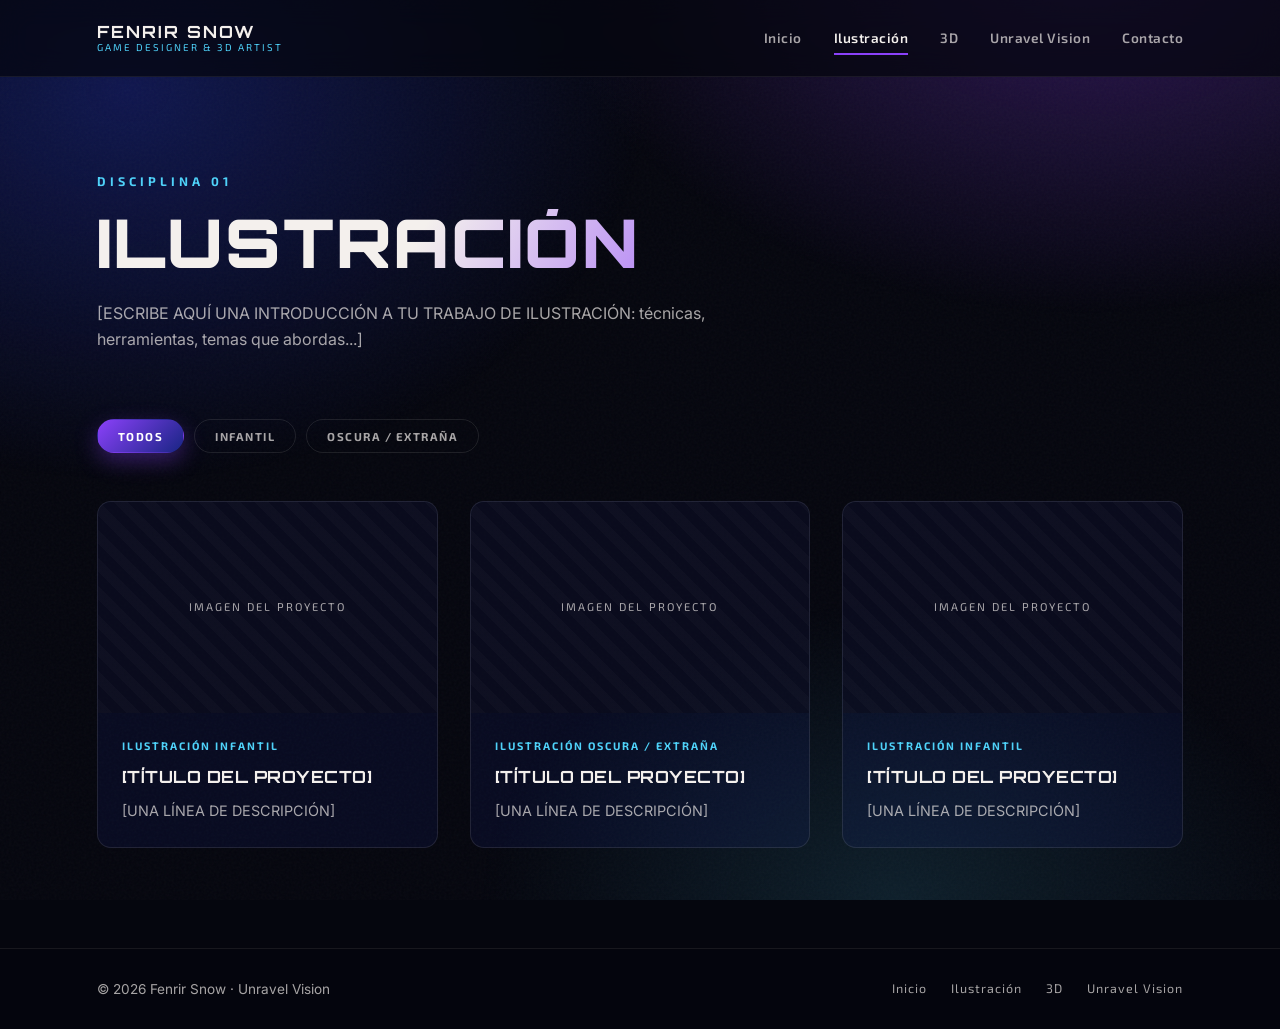
<file: ilustracion.html>
<!DOCTYPE html>
<html lang="es">

<head>
  <meta charset="UTF-8">
  <meta name="viewport" content="width=device-width, initial-scale=1.0">
  <title>Ilustración · Fenrir Snow</title>
  <meta name="description" content="Ilustración infantil y de estilo oscuro por Fenrir Snow.">
  <link rel="preconnect" href="https://fonts.googleapis.com">
  <link rel="preconnect" href="https://fonts.gstatic.com" crossorigin>
  <link rel="stylesheet" href="./CSS/estilos.css">
</head>

<body>

  <!-- ==========================================================
       ENCABEZADO / NAVEGACIÓN (igual en todas las páginas)
       ========================================================== -->
  <header class="cabecera">
    <div class="contenedor cabecera-inner">
      <a class="marca" href="./index.html">
        <span class="marca-nombre">FENRIR SNOW</span>
        <span class="marca-sub">Game Designer &amp; 3D Artist</span>
      </a>
      <button class="nav-toggle" type="button" aria-label="Abrir menú" aria-expanded="false"
        aria-controls="menu-principal">
        <span></span><span></span><span></span>
      </button>
      <nav class="nav" id="menu-principal" aria-label="Navegación principal">
        <a href="./index.html">Inicio</a>
        <a class="activo" href="./ilustracion.html">Ilustración</a>
        <a href="./3d.html">3D</a>
        <a href="./unravel-vision.html">Unravel Vision</a>
        <a href="./index.html#contacto">Contacto</a>
      </nav>
    </div>
  </header>

  <main>

    <!-- ========================================================
         CABECERA DE SECCIÓN
         ======================================================== -->
    <section class="cabecera-seccion">
      <div class="contenedor">
        <span class="etiqueta">DISCIPLINA 01</span>
        <h1 class="pagina-titulo">ILUSTRACIÓN</h1>
        <p class="texto-tenue max-700">
          <!-- EDITAR: descripción de esta disciplina -->
          [ESCRIBE AQUÍ UNA INTRODUCCIÓN A TU TRABAJO DE ILUSTRACIÓN: técnicas, herramientas, temas que abordas...]
        </p>
      </div>
    </section>

    <!-- ========================================================
         FILTROS
         Cada botón lleva data-filtro="..." y debe coincidir con el
         data-categoria="..." de las tarjetas.
         Para añadir una categoría: copia un botón y cámbialo.
         ======================================================== -->
    <section class="seccion seccion-compacta">
      <div class="contenedor">
        <div class="filtros" role="group" aria-label="Filtrar proyectos de ilustración">
          <button class="filtro activo" type="button" data-filtro="todos">TODOS</button>
          <button class="filtro" type="button" data-filtro="infantil">INFANTIL</button>
          <button class="filtro" type="button" data-filtro="oscura">OSCURA / EXTRAÑA</button>
        </div>

        <!-- La cuadrícula de proyectos. Puedes poner tantas tarjetas como quieras. -->
        <div class="grid-proyectos" id="grid-proyectos">

          <!-- ==================================================
               PLANTILLA DE PROYECTO
               ──────────────────────────────────────────────────
               CÓMO AÑADIR UN PROYECTO:
               1) Copia TODO este bloque <article> y pégalo debajo.
               2) Rellena los textos entre corchetes [ ... ].
               3) Cambia data-categoria por una de las categorías que
                  definiste en los filtros de arriba.
               4) IMAGEN: sustituye <div class="slot">...</div> por
                  <img src="./assets/imagenes/MI-IMAGEN.jpg" alt="Descripción">
               5) VIDEO: en el bloque .tarjeta-detalle, sustituye el
                  slot por un <iframe> de YouTube/Vimeo.
               ================================================== -->
          <article class="tarjeta" data-categoria="infantil" data-categoria-nombre="Ilustración infantil">
            <button class="tarjeta-boton" type="button">
              <div class="tarjeta-media">
                <div class="slot"><span>IMAGEN DEL PROYECTO</span></div>
              </div>
              <div class="tarjeta-info">
                <span class="tarjeta-cat">Ilustración infantil</span>
                <h3 class="tarjeta-titulo">[TÍTULO DEL PROYECTO]</h3>
                <p class="tarjeta-resumen">[UNA LÍNEA DE DESCRIPCIÓN]</p>
              </div>
            </button>
            <div class="tarjeta-detalle" hidden>
              <p>[DESCRIPCIÓN LARGA DEL PROYECTO: contexto, técnica, herramientas, año...]</p>
              <div class="slot slot-video"><span>ENLACE DE VIDEO O IMAGEN ADICIONAL</span></div>
            </div>
          </article>
          <!-- ============ FIN PLANTILLA PROYECTO ============ -->

          <article class="tarjeta" data-categoria="oscura" data-categoria-nombre="Ilustración oscura / extraña">
            <button class="tarjeta-boton" type="button">
              <div class="tarjeta-media">
                <div class="slot"><span>IMAGEN DEL PROYECTO</span></div>
              </div>
              <div class="tarjeta-info">
                <span class="tarjeta-cat">Ilustración oscura / extraña</span>
                <h3 class="tarjeta-titulo">[TÍTULO DEL PROYECTO]</h3>
                <p class="tarjeta-resumen">[UNA LÍNEA DE DESCRIPCIÓN]</p>
              </div>
            </button>
            <div class="tarjeta-detalle" hidden>
              <p>[DESCRIPCIÓN LARGA DEL PROYECTO.]</p>
              <div class="slot slot-video"><span>ENLACE DE VIDEO O IMAGEN ADICIONAL</span></div>
            </div>
          </article>

          <article class="tarjeta" data-categoria="infantil" data-categoria-nombre="Ilustración infantil">
            <button class="tarjeta-boton" type="button">
              <div class="tarjeta-media">
                <div class="slot"><span>IMAGEN DEL PROYECTO</span></div>
              </div>
              <div class="tarjeta-info">
                <span class="tarjeta-cat">Ilustración infantil</span>
                <h3 class="tarjeta-titulo">[TÍTULO DEL PROYECTO]</h3>
                <p class="tarjeta-resumen">[UNA LÍNEA DE DESCRIPCIÓN]</p>
              </div>
            </button>
            <div class="tarjeta-detalle" hidden>
              <p>[DESCRIPCIÓN LARGA DEL PROYECTO.]</p>
              <div class="slot slot-video"><span>ENLACE DE VIDEO O IMAGEN ADICIONAL</span></div>
            </div>
          </article>

        </div>

        <!-- Mensaje que aparece si el filtro no tiene resultados (lo gestiona el JS) -->
        <p class="grid-vacio" id="grid-vacio" hidden>Aún no hay proyectos en esta categoría.</p>
      </div>
    </section>

  </main>

  <!-- ==========================================================
       PIE DE PÁGINA
       ========================================================== -->
  <footer class="pie">
    <div class="contenedor pie-inner">
      <span class="texto-menudo">© <span id="anio">2026</span> Fenrir Snow · Unravel Vision</span>
      <nav class="pie-nav" aria-label="Navegación del pie">
        <a href="./index.html">Inicio</a>
        <a href="./ilustracion.html">Ilustración</a>
        <a href="./3d.html">3D</a>
        <a href="./unravel-vision.html">Unravel Vision</a>
      </nav>
    </div>
  </footer>

  <!-- ==========================================================
       VENTANA EMERGENTE (POP-UP) DE DETALLE
       Se rellena sola con el contenido de cada tarjeta. No la muevas
       ni la borres: solo edita las tarjetas de arriba.
       ========================================================== -->
  <div class="modal" id="modal" hidden>
    <div class="modal-fondo" data-cerrar></div>
    <div class="modal-caja" role="dialog" aria-modal="true" aria-labelledby="modal-titulo">
      <button class="modal-cerrar" type="button" data-cerrar aria-label="Cerrar">&times;</button>
      <div class="modal-media" id="modal-media"></div>
      <div class="modal-info">
        <span class="modal-cat" id="modal-cat"></span>
        <h2 class="modal-titulo" id="modal-titulo"></h2>
        <div class="modal-detalle" id="modal-detalle"></div>
      </div>
    </div>
  </div>

  <script src="./JS/principal.js"></script>
</body>

</html>
</file>
<file: CSS/estilos.css>
/* =============================================================
   FENRIR SNOW · PORTAFOLIO
   Hoja de estilos compartida por TODO el sitio.
   -------------------------------------------------------------
   ÍNDICE:
   01 · VARIABLES Y COLORES
   02 · RESET Y BASE
   03 · TIPOGRAFÍA Y UTILIDADES
   04 · BOTONES
   05 · CABECERA / NAVEGACIÓN
   06 · HERO
   07 · SECCIONES GENÉRICAS
   08 · SOBRE MÍ (estudios, logros, certificados)
   09 · ÁREAS
   10 · UNRAVEL VISION DESTACADO
   11 · CABECERA DE PÁGINA DE DISCIPLINA
   12 · FILTROS Y CUADRÍCULA DE PROYECTOS
   13 · POP-UP (MODAL) DE DETALLE
   14 · PÁGINA UNRAVEL VISION
   15 · CONTACTO Y PIE
   16 · RESPONSIVE
   ============================================================= */


/* Tipografías de Google.
   IMPORTANTE: @import debe ir siempre arriba del todo. */
@import url('https://fonts.googleapis.com/css2?family=Orbitron:wght@500;700;900&family=Exo+2:wght@400;600;700&family=Inter:wght@400;500;600&display=swap');


/* =============================================================
   01 · VARIABLES Y COLORES
   Paleta tomada de la referencia de color del proyecto.
   Cambia aquí los colores y se actualiza todo el sitio.
   ============================================================= */
:root {
  /* Colores de marca */
  --morado: #8B41FA;
  --celeste: #4FD2F9;
  --crema: #F4F0ED;
  --azul: #192584;

  /* Fondos */
  --fondo: #05060E;
  --fondo-2: #0A0C1C;
  --tarjeta: rgba(25, 37, 132, 0.16);
  --tarjeta-borde: rgba(244, 240, 237, 0.10);

  /* Texto */
  --texto: #F4F0ED;
  --texto-tenue: rgba(244, 240, 237, 0.68);

  /* Tipografías */
  --fuente-titulos: 'Orbitron', sans-serif;
  --fuente-sub: 'Exo 2', sans-serif;
  --fuente-cuerpo: 'Inter', sans-serif;

  /* Medidas */
  --radio: 14px;
  --ancho-max: 1240px;
  --transicion: 0.35s cubic-bezier(0.165, 0.84, 0.44, 1);
}

/* =============================================================
   02 · RESET Y BASE
   ============================================================= */
* {
  margin: 0;
  padding: 0;
  box-sizing: border-box;
}

html {
  scroll-behavior: smooth;
  /* Deja hueco para la barra fija al saltar a un #ancla */
  scroll-padding-top: 90px;
}

body {
  background-color: var(--fondo);
  color: var(--texto);
  font-family: var(--fuente-cuerpo);
  line-height: 1.65;
  overflow-x: hidden;
  -webkit-font-smoothing: antialiased;
}

/* Fondo con degradados de color (azul → morado, estilo referencia) */
body::before {
  content: "";
  position: fixed;
  inset: 0;
  z-index: -1;
  background:
    radial-gradient(900px 600px at 85% -5%, rgba(139, 65, 250, 0.30), transparent 60%),
    radial-gradient(800px 600px at 10% 10%, rgba(25, 37, 132, 0.55), transparent 65%),
    radial-gradient(700px 500px at 70% 100%, rgba(79, 210, 249, 0.12), transparent 60%);
  pointer-events: none;
}

/* Textura de ruido sutil por encima del fondo */
body::after {
  content: "";
  position: fixed;
  inset: 0;
  z-index: -1;
  opacity: 0.035;
  pointer-events: none;
  background-image: url("data:image/svg+xml,%3Csvg viewBox='0 0 400 400' xmlns='http://www.w3.org/2000/svg'%3E%3Cfilter id='n'%3E%3CfeTurbulence type='fractalNoise' baseFrequency='0.9' numOctaves='3' stitchTiles='stitch'/%3E%3C/filter%3E%3Crect width='100%25' height='100%25' filter='url(%23n)'/%3E%3C/svg%3E");
}

/* Bloquea el scroll del fondo cuando el pop-up está abierto */
body.sin-scroll {
  overflow: hidden;
}

img {
  max-width: 100%;
  display: block;
}


/* =============================================================
   03 · TIPOGRAFÍA Y UTILIDADES
   ============================================================= */
.contenedor {
  width: 100%;
  max-width: var(--ancho-max);
  margin: 0 auto;
  padding: 0 6%;
}

.texto-tenue {
  color: var(--texto-tenue);
}

.texto-menudo {
  font-size: 0.85rem;
  line-height: 1.5;
}

.max-600 { max-width: 600px; }
.max-700 { max-width: 700px; }

/* Pequeña etiqueta superior morada */
.etiqueta {
  display: inline-block;
  font-family: var(--fuente-sub);
  font-size: 0.78rem;
  font-weight: 700;
  letter-spacing: 4px;
  text-transform: uppercase;
  color: var(--celeste);
  margin-bottom: 1rem;
}


/* =============================================================
   04 · BOTONES
   ============================================================= */
.boton {
  display: inline-flex;
  align-items: center;
  gap: 10px;
  font-family: var(--fuente-sub);
  font-weight: 700;
  font-size: 0.9rem;
  letter-spacing: 1px;
  text-decoration: none;
  padding: 14px 30px;
  border-radius: 4px;
  border: 1px solid transparent;
  cursor: pointer;
  transition: var(--transicion);
  white-space: nowrap;
}

.boton svg {
  width: 18px;
  height: 18px;
}

.boton-primario {
  background: linear-gradient(135deg, var(--morado), var(--azul));
  color: #fff;
  box-shadow: 0 10px 30px rgba(139, 65, 250, 0.35);
}

.boton-primario:hover {
  transform: translateY(-3px);
  box-shadow: 0 16px 40px rgba(139, 65, 250, 0.5);
}

.boton-fantasma {
  color: var(--texto);
  background: transparent;
  border-color: rgba(244, 240, 237, 0.18);
}

.boton-fantasma:hover {
  border-color: var(--celeste);
  color: var(--celeste);
}

.boton-contorno {
  color: var(--texto);
  border-color: rgba(244, 240, 237, 0.2);
}

.boton-contorno svg {
  color: var(--celeste);
}

.boton-contorno:hover {
  border-color: var(--morado);
  background: rgba(139, 65, 250, 0.08);
  transform: translateX(5px);
}


/* =============================================================
   05 · CABECERA / NAVEGACIÓN
   ============================================================= */
.cabecera {
  position: sticky;
  top: 0;
  z-index: 500;
  backdrop-filter: blur(14px);
  background: rgba(5, 6, 14, 0.72);
  border-bottom: 1px solid rgba(244, 240, 237, 0.07);
}

.cabecera-inner {
  display: flex;
  align-items: center;
  justify-content: space-between;
  gap: 2rem;
  min-height: 76px;
}

.marca {
  display: flex;
  flex-direction: column;
  text-decoration: none;
  line-height: 1.1;
}

.marca-nombre {
  font-family: var(--fuente-titulos);
  font-weight: 700;
  font-size: 1.05rem;
  letter-spacing: 2px;
  color: var(--texto);
}

.marca-sub {
  font-family: var(--fuente-sub);
  font-size: 0.62rem;
  letter-spacing: 2px;
  text-transform: uppercase;
  color: var(--celeste);
}

.nav {
  display: flex;
  align-items: center;
  gap: 2rem;
}

.nav a {
  position: relative;
  font-family: var(--fuente-sub);
  font-size: 0.85rem;
  font-weight: 600;
  letter-spacing: 0.5px;
  color: var(--texto-tenue);
  text-decoration: none;
  padding: 6px 0;
  transition: color var(--transicion);
}

.nav a::after {
  content: "";
  position: absolute;
  left: 0;
  bottom: 0;
  height: 2px;
  width: 0;
  background: var(--morado);
  transition: width var(--transicion);
}

.nav a:hover,
.nav a.activo {
  color: var(--texto);
}

.nav a:hover::after,
.nav a.activo::after {
  width: 100%;
}

/* Botón hamburguesa (solo móvil) */
.nav-toggle {
  display: none;
  flex-direction: column;
  justify-content: center;
  gap: 5px;
  width: 44px;
  height: 44px;
  background: transparent;
  border: 1px solid var(--tarjeta-borde);
  border-radius: 8px;
  cursor: pointer;
}

.nav-toggle span {
  display: block;
  height: 2px;
  width: 20px;
  margin: 0 auto;
  background: var(--texto);
  transition: var(--transicion);
}

.nav-toggle[aria-expanded="true"] span:nth-child(1) { transform: translateY(7px) rotate(45deg); }
.nav-toggle[aria-expanded="true"] span:nth-child(2) { opacity: 0; }
.nav-toggle[aria-expanded="true"] span:nth-child(3) { transform: translateY(-7px) rotate(-45deg); }


/* =============================================================
   06 · HERO
   ============================================================= */
.hero {
  padding: 90px 0 110px;
  position: relative;
}

.hero-inner {
  display: flex;
  align-items: center;
  justify-content: space-between;
  gap: 4rem;
}

.hero-texto {
  flex: 1;
  max-width: 620px;
}

.hero-titulo {
  font-family: var(--fuente-titulos);
  font-size: clamp(3rem, 8vw, 6rem);
  font-weight: 900;
  line-height: 0.92;
  letter-spacing: 2px;
  margin-bottom: 1rem;
}

.hero-rol {
  font-family: var(--fuente-sub);
  font-size: 1.05rem;
  font-weight: 700;
  letter-spacing: 3px;
  text-transform: uppercase;
  color: var(--celeste);
  margin-bottom: 2rem;
}

.hero-descripcion {
  color: var(--texto-tenue);
  max-width: 480px;
  margin-bottom: 3rem;
}

.hero-acciones {
  display: flex;
  flex-wrap: wrap;
  gap: 1.2rem;
}

/* Marco visual del retrato */
.hero-visual {
  flex: 1;
  display: flex;
  justify-content: center;
}

.marco-visual {
  position: relative;
  width: 100%;
  max-width: 430px;
  aspect-ratio: 1 / 1;
}

.marco-fondo {
  position: absolute;
  inset: 0;
  background: linear-gradient(160deg, rgba(25, 37, 132, 0.55), rgba(10, 12, 28, 0.9));
  border: 1px solid var(--tarjeta-borde);
  border-right: 4px solid var(--morado);
  border-radius: var(--radio);
  box-shadow: 0 30px 60px rgba(0, 0, 0, 0.55);
}

.marco-glow {
  position: absolute;
  inset: -20%;
  background: radial-gradient(circle at 70% 20%, rgba(139, 65, 250, 0.35), transparent 55%);
  filter: blur(20px);
  z-index: 0;
}

.marco-img {
  position: absolute;
  bottom: 0;
  right: 0;
  width: 88%;
  height: auto;
  object-fit: contain;
  z-index: 2;
  filter: drop-shadow(0 18px 28px rgba(0, 0, 0, 0.7));
}


/* =============================================================
   07 · SECCIONES GENÉRICAS
   ============================================================= */
.seccion {
  padding: 100px 0;
}

.seccion-alt {
  background: linear-gradient(180deg, transparent, rgba(25, 37, 132, 0.12) 40%, transparent);
}

.seccion-compacta {
  padding-top: 20px;
}

.seccion-cabecera {
  margin-bottom: 3.5rem;
  max-width: 760px;
}

.seccion-titulo {
  font-family: var(--fuente-titulos);
  font-size: clamp(1.6rem, 3.5vw, 2.6rem);
  line-height: 1.15;
  letter-spacing: 1px;
  margin-bottom: 0.8rem;
}

.resaltado {
  color: var(--morado);
  filter: drop-shadow(0 0 18px rgba(139, 65, 250, 0.45));
}


/* =============================================================
   08 · SOBRE MÍ (estudios, logros, certificados)
   ============================================================= */
.sobre-grid {
  display: grid;
  grid-template-columns: 1.2fr 1fr 1fr;
  gap: 2rem;
  align-items: start;
}

.panel {
  background: var(--tarjeta);
  border: 1px solid var(--tarjeta-borde);
  border-radius: var(--radio);
  padding: 32px;
  backdrop-filter: blur(6px);
}

.panel-titulo {
  font-family: var(--fuente-titulos);
  font-size: 1.05rem;
  letter-spacing: 1px;
  margin-bottom: 1.4rem;
  color: var(--texto);
}

.panel-bio p + p {
  margin-top: 1rem;
}

.bio-enlaces {
  display: flex;
  flex-wrap: wrap;
  gap: 10px;
  margin-top: 1.8rem;
}

.enlace-chip {
  font-family: var(--fuente-sub);
  font-size: 0.72rem;
  font-weight: 700;
  letter-spacing: 1px;
  color: var(--celeste);
  text-decoration: none;
  border: 1px solid rgba(79, 210, 249, 0.35);
  border-radius: 30px;
  padding: 6px 14px;
  transition: var(--transicion);
}

.enlace-chip:hover {
  background: rgba(79, 210, 249, 0.12);
}

/* Listas de estudios / logros */
.lista-items {
  list-style: none;
  display: flex;
  flex-direction: column;
  gap: 1.3rem;
}

.item {
  display: flex;
  flex-direction: column;
  gap: 2px;
  padding-left: 16px;
  border-left: 2px solid rgba(139, 65, 250, 0.5);
}

.item-fecha {
  font-family: var(--fuente-sub);
  font-size: 0.7rem;
  font-weight: 700;
  letter-spacing: 2px;
  color: var(--celeste);
  text-transform: uppercase;
}

.item-titulo {
  font-weight: 600;
  font-size: 0.95rem;
  color: var(--texto);
}

.item-sub {
  font-size: 0.82rem;
  color: var(--texto-tenue);
}

/* Certificados */
.certificados {
  margin-top: 3.5rem;
}

.certificados-cabecera {
  margin-bottom: 1.5rem;
}

.certificados-grid {
  display: grid;
  grid-template-columns: repeat(auto-fill, minmax(230px, 1fr));
  gap: 1.5rem;
}

.certificado {
  background: var(--tarjeta);
  border: 1px solid var(--tarjeta-borde);
  border-radius: var(--radio);
  overflow: hidden;
  display: flex;
  flex-direction: column;
}

.certificado .slot {
  border: none;
  border-bottom: 1px dashed rgba(244, 240, 237, 0.18);
  border-radius: 0;
  aspect-ratio: 4 / 3;
}

.certificado img {
  width: 100%;
  aspect-ratio: 4 / 3;
  object-fit: cover;
}

.certificado figcaption {
  display: flex;
  flex-direction: column;
  gap: 3px;
  padding: 16px;
}

.certificado figcaption strong {
  font-size: 0.9rem;
}

.certificado figcaption .texto-menudo {
  color: var(--texto-tenue);
}

/* Espacio reservado para una imagen que todavía no existe.
   Se muestra como un recuadro punteado fácil de localizar. */
.slot {
  display: flex;
  align-items: center;
  justify-content: center;
  text-align: center;
  aspect-ratio: 16 / 10;
  width: 100%;
  padding: 12px;
  border: 1px dashed rgba(244, 240, 237, 0.22);
  border-radius: var(--radio);
  background:
    repeating-linear-gradient(45deg, rgba(255, 255, 255, 0.02) 0 10px, transparent 10px 20px);
  color: var(--texto-tenue);
  font-family: var(--fuente-sub);
  font-size: 0.7rem;
  letter-spacing: 2px;
  text-transform: uppercase;
}

.slot-video {
  aspect-ratio: 16 / 9;
  border-color: rgba(79, 210, 249, 0.35);
}


/* =============================================================
   09 · ÁREAS
   ============================================================= */
.areas-grid {
  display: grid;
  grid-template-columns: repeat(auto-fit, minmax(280px, 1fr));
  gap: 2rem;
}

.area-card {
  display: flex;
  flex-direction: column;
  text-decoration: none;
  color: var(--texto);
  background: var(--tarjeta);
  border: 1px solid var(--tarjeta-borde);
  border-radius: var(--radio);
  overflow: hidden;
  transition: var(--transicion);
}

.area-card:hover {
  transform: translateY(-6px);
  border-color: var(--morado);
  box-shadow: 0 24px 50px rgba(139, 65, 250, 0.25);
}

.area-media {
  aspect-ratio: 16 / 10;
  overflow: hidden;
  background: rgba(10, 12, 28, 0.6);
}

.area-media .slot {
  border: none;
  border-radius: 0;
  height: 100%;
  aspect-ratio: auto;
}

.area-media img {
  width: 100%;
  height: 100%;
  object-fit: cover;
}

.area-media-logo {
  display: flex;
  align-items: center;
  justify-content: center;
}

.area-media-logo img {
  width: 45%;
  height: auto;
  object-fit: contain;
  filter: drop-shadow(0 0 20px rgba(139, 65, 250, 0.5));
}

.area-info {
  padding: 26px;
  display: flex;
  flex-direction: column;
  gap: 10px;
}

.area-info h3 {
  font-family: var(--fuente-titulos);
  font-size: 1.15rem;
  letter-spacing: 1px;
}

.area-info p {
  color: var(--texto-tenue);
  font-size: 0.9rem;
}

.enlace-flecha {
  margin-top: 6px;
  font-family: var(--fuente-sub);
  font-size: 0.75rem;
  font-weight: 700;
  letter-spacing: 2px;
  color: var(--celeste);
}


/* =============================================================
   10 · UNRAVEL VISION DESTACADO
   ============================================================= */
.destacado-inner {
  display: grid;
  grid-template-columns: 1.1fr 1fr;
  gap: 4rem;
  align-items: center;
}

.destacado-texto p {
  margin-bottom: 2rem;
}

.roles {
  list-style: none;
  display: flex;
  flex-wrap: wrap;
  gap: 10px;
  margin-bottom: 2.2rem;
}

.roles li {
  font-family: var(--fuente-sub);
  font-size: 0.72rem;
  font-weight: 700;
  letter-spacing: 1.5px;
  text-transform: uppercase;
  color: var(--texto);
  border: 1px solid rgba(139, 65, 250, 0.45);
  background: rgba(139, 65, 250, 0.1);
  border-radius: 30px;
  padding: 7px 16px;
}

.destacado-visual {
  display: flex;
  flex-direction: column;
  align-items: center;
}

/* Órbita / anillo giratorio del logo */
.orbita {
  position: relative;
  width: 340px;
  height: 340px;
  max-width: 80vw;
  aspect-ratio: 1 / 1;
  display: flex;
  align-items: center;
  justify-content: center;
}

.orbita-rejilla {
  position: absolute;
  inset: 0;
  border-radius: 50%;
  border: 1px solid rgba(139, 65, 250, 0.22);
  background-image: radial-gradient(var(--morado) 1px, transparent 1px);
  background-size: 24px 24px;
  -webkit-mask-image: radial-gradient(circle, #000 40%, transparent 72%);
  mask-image: radial-gradient(circle, #000 40%, transparent 72%);
  animation: girar 80s linear infinite;
}

.orbita-glow {
  position: absolute;
  width: 45%;
  height: 45%;
  background: var(--morado);
  filter: blur(70px);
  opacity: 0.35;
  transition: var(--transicion);
}

.orbita img {
  position: relative;
  z-index: 2;
  width: 46%;
  height: auto;
  filter: drop-shadow(0 0 22px rgba(139, 65, 250, 0.5));
}

.destacado-visual:hover .orbita-glow {
  opacity: 0.55;
  filter: blur(55px);
}

@keyframes girar {
  from { transform: rotate(0deg); }
  to { transform: rotate(360deg); }
}

.destacado-marca {
  margin-top: -10px;
  text-align: center;
  letter-spacing: 8px;
}

.destacado-nombre {
  display: block;
  font-family: var(--fuente-titulos);
  font-size: 1.7rem;
}

.destacado-sub {
  font-family: var(--fuente-sub);
  font-size: 0.68rem;
  letter-spacing: 6px;
  text-transform: uppercase;
  color: var(--texto-tenue);
}


/* =============================================================
   11 · CABECERA DE PÁGINA DE DISCIPLINA
   ============================================================= */
.cabecera-seccion {
  padding: 90px 0 30px;
}

.pagina-titulo {
  font-family: var(--fuente-titulos);
  font-size: clamp(2.2rem, 6vw, 4.2rem);
  font-weight: 900;
  letter-spacing: 2px;
  line-height: 1;
  margin-bottom: 1.5rem;
  background: linear-gradient(120deg, var(--texto) 30%, var(--morado) 70%, var(--celeste));
  -webkit-background-clip: text;
  background-clip: text;
  -webkit-text-fill-color: transparent;
}


/* =============================================================
   12 · FILTROS Y CUADRÍCULA DE PROYECTOS
   ============================================================= */
.filtros {
  display: flex;
  flex-wrap: wrap;
  gap: 10px;
  margin: 1rem 0 3rem;
}

.filtro {
  font-family: var(--fuente-sub);
  font-size: 0.72rem;
  font-weight: 700;
  letter-spacing: 1.5px;
  text-transform: uppercase;
  color: var(--texto-tenue);
  background: transparent;
  border: 1px solid var(--tarjeta-borde);
  border-radius: 30px;
  padding: 9px 20px;
  cursor: pointer;
  transition: var(--transicion);
}

.filtro:hover {
  color: var(--texto);
  border-color: var(--celeste);
}

.filtro.activo {
  color: #fff;
  border-color: transparent;
  background: linear-gradient(135deg, var(--morado), var(--azul));
  box-shadow: 0 8px 22px rgba(139, 65, 250, 0.35);
}

/* La cuadrícula se adapta sola: añadir o quitar tarjetas no la rompe */
.grid-proyectos {
  display: grid;
  grid-template-columns: repeat(auto-fill, minmax(300px, 1fr));
  gap: 2rem;
}

.tarjeta {
  background: var(--tarjeta);
  border: 1px solid var(--tarjeta-borde);
  border-radius: var(--radio);
  overflow: hidden;
  transition: var(--transicion);
}

.tarjeta:hover {
  transform: translateY(-6px);
  border-color: var(--morado);
  box-shadow: 0 24px 50px rgba(0, 0, 0, 0.45);
}

/* El botón ocupa toda la tarjeta para que sea clicable / accesible */
.tarjeta-boton {
  display: flex;
  flex-direction: column;
  width: 100%;
  text-align: left;
  background: transparent;
  border: none;
  color: inherit;
  font: inherit;
  padding: 0;
  cursor: pointer;
}

.tarjeta-media {
  width: 100%;
  aspect-ratio: 16 / 10;
  overflow: hidden;
  background: rgba(10, 12, 28, 0.6);
}

.tarjeta-media img {
  width: 100%;
  height: 100%;
  object-fit: cover;
  transition: transform 0.6s ease;
}

.tarjeta-media .slot {
  height: 100%;
  aspect-ratio: auto;
  border: none;
  border-radius: 0;
}

.tarjeta:hover .tarjeta-media img {
  transform: scale(1.06);
}

.tarjeta-info {
  padding: 24px;
  display: flex;
  flex-direction: column;
  gap: 8px;
}

.tarjeta-cat {
  font-family: var(--fuente-sub);
  font-size: 0.68rem;
  font-weight: 700;
  letter-spacing: 2px;
  text-transform: uppercase;
  color: var(--celeste);
}

.tarjeta-titulo {
  font-family: var(--fuente-titulos);
  font-size: 1.05rem;
  letter-spacing: 0.5px;
}

.tarjeta-resumen {
  font-size: 0.9rem;
  color: var(--texto-tenue);
}

.grid-vacio {
  text-align: center;
  color: var(--texto-tenue);
  padding: 3rem 0;
}

/* Filtro activo: el JS añade/quitamos esta clase */
.tarjeta.oculta {
  display: none;
}


/* =============================================================
   13 · POP-UP (MODAL) DE DETALLE
   ============================================================= */
.modal {
  position: fixed;
  inset: 0;
  z-index: 9000;
  display: flex;
  align-items: center;
  justify-content: center;
  padding: 4vh 4vw;
}

.modal[hidden] {
  display: none;
}

.modal-fondo {
  position: absolute;
  inset: 0;
  background: rgba(5, 6, 14, 0.85);
  backdrop-filter: blur(12px);
}

.modal-caja {
  position: relative;
  z-index: 2;
  width: min(1100px, 100%);
  max-height: 92vh;
  display: grid;
  grid-template-columns: 1.15fr 0.85fr;
  background: var(--fondo-2);
  border: 1px solid rgba(139, 65, 250, 0.35);
  border-radius: var(--radio);
  overflow: hidden;
  box-shadow: 0 40px 90px rgba(0, 0, 0, 0.7);
}

.modal-cerrar {
  position: absolute;
  top: 14px;
  right: 18px;
  z-index: 3;
  width: 44px;
  height: 44px;
  font-size: 1.9rem;
  line-height: 1;
  color: var(--texto);
  background: rgba(5, 6, 14, 0.6);
  border: 1px solid var(--tarjeta-borde);
  border-radius: 50%;
  cursor: pointer;
  transition: var(--transicion);
}

.modal-cerrar:hover {
  color: var(--celeste);
  border-color: var(--celeste);
}

.modal-media {
  overflow-y: auto;
  background: #04050C;
  display: flex;
  flex-direction: column;
}

.modal-media img {
  width: 100%;
  height: auto;
}

.modal-media .slot {
  border: none;
  border-radius: 0;
  min-height: 320px;
  height: 100%;
}

.modal-info {
  padding: 50px 40px;
  overflow-y: auto;
  display: flex;
  flex-direction: column;
  gap: 18px;
}

.modal-cat {
  font-family: var(--fuente-sub);
  font-size: 0.72rem;
  font-weight: 700;
  letter-spacing: 2px;
  text-transform: uppercase;
  color: var(--celeste);
}

.modal-titulo {
  font-family: var(--fuente-titulos);
  font-size: 1.7rem;
  line-height: 1.2;
}

.modal-detalle {
  display: flex;
  flex-direction: column;
  gap: 18px;
  color: var(--texto-tenue);
  font-size: 0.95rem;
}

.tarjeta-galeria {
  display: grid;
  gap: 12px;
}

.tarjeta-galeria img {
  width: 100%;
  border-radius: 10px;
}

.modal-detalle .slot {
  aspect-ratio: 16 / 9;
}


/* =============================================================
   14 · PÁGINA UNRAVEL VISION
   ============================================================= */
.cabecera-empresa {
  padding-bottom: 60px;
}

.empresa-encabezado {
  display: grid;
  grid-template-columns: 0.8fr 1.2fr;
  gap: 3.5rem;
  align-items: center;
}

.orbita-sm {
  width: 280px;
  height: 280px;
}

.empresa-texto .boton {
  margin-top: 0.5rem;
}

.roles-grid {
  display: grid;
  grid-template-columns: repeat(auto-fit, minmax(230px, 1fr));
  gap: 1.5rem;
}

.rol-card {
  background: var(--tarjeta);
  border: 1px solid var(--tarjeta-borde);
  border-top: 3px solid var(--morado);
  border-radius: var(--radio);
  padding: 28px;
}

.rol-card h3 {
  font-family: var(--fuente-titulos);
  font-size: 1rem;
  margin-bottom: 10px;
  letter-spacing: 0.5px;
}

.servicios-grid {
  display: grid;
  grid-template-columns: repeat(auto-fit, minmax(240px, 1fr));
  gap: 1.5rem;
}

.servicio {
  position: relative;
  background: var(--tarjeta);
  border: 1px solid var(--tarjeta-borde);
  border-radius: var(--radio);
  padding: 30px;
  transition: var(--transicion);
}

.servicio:hover {
  border-color: var(--celeste);
  transform: translateY(-4px);
}

.servicio-num {
  font-family: var(--fuente-titulos);
  font-size: 0.85rem;
  color: var(--celeste);
  letter-spacing: 2px;
}

.servicio h3 {
  font-family: var(--fuente-titulos);
  font-size: 1rem;
  margin: 10px 0;
}


/* =============================================================
   15 · CONTACTO Y PIE
   ============================================================= */
.contacto-inner {
  text-align: center;
  display: flex;
  flex-direction: column;
  align-items: center;
}

.contacto-inner .seccion-titulo {
  margin-bottom: 1rem;
}

.contacto-acciones {
  display: flex;
  flex-wrap: wrap;
  gap: 1rem;
  justify-content: center;
  margin-top: 2rem;
}

.pie {
  border-top: 1px solid rgba(244, 240, 237, 0.08);
  padding: 30px 0;
  background: rgba(5, 6, 14, 0.7);
}

.pie-inner {
  display: flex;
  flex-wrap: wrap;
  align-items: center;
  justify-content: space-between;
  gap: 1rem;
  color: var(--texto-tenue);
}

.pie-nav {
  display: flex;
  flex-wrap: wrap;
  gap: 1.5rem;
}

.pie-nav a {
  font-family: var(--fuente-sub);
  font-size: 0.78rem;
  letter-spacing: 1px;
  color: var(--texto-tenue);
  text-decoration: none;
  transition: color var(--transicion);
}

.pie-nav a:hover {
  color: var(--celeste);
}


/* =============================================================
   16 · RESPONSIVE
   ============================================================= */

/* Portátiles pequeños */
@media (max-width: 1024px) {
  .sobre-grid {
    grid-template-columns: 1fr 1fr;
  }

  .panel-bio {
    grid-column: 1 / -1;
  }

  .destacado-inner,
  .empresa-encabezado {
    grid-template-columns: 1fr;
    gap: 2.5rem;
  }

  .destacado-visual,
  .empresa-logo {
    order: -1;
  }
}

/* Tablets */
@media (max-width: 860px) {
  .nav-toggle {
    display: flex;
  }

  /* El menú se despliega en vertical */
  .nav {
    position: fixed;
    top: 76px;
    left: 0;
    right: 0;
    flex-direction: column;
    align-items: flex-start;
    gap: 1.2rem;
    padding: 26px 8%;
    background: rgba(5, 6, 14, 0.97);
    border-bottom: 1px solid var(--tarjeta-borde);
    transform: translateY(-140%);
    transition: transform var(--transicion);
  }

  .nav.abierto {
    transform: translateY(0);
  }

  .nav a {
    font-size: 0.95rem;
  }

  .modal-caja {
    grid-template-columns: 1fr;
    max-height: 92vh;
    overflow-y: auto;
  }

  .modal-media {
    max-height: 45vh;
  }

  .modal-info {
    padding: 30px 24px;
  }
}

/* Móviles */
@media (max-width: 768px) {
  .contenedor {
    padding: 0 5%;
  }

  .hero {
    padding: 60px 0 80px;
  }

  .hero-inner {
    flex-direction: column;
    text-align: center;
    gap: 3rem;
  }

  .hero-descripcion {
    margin-left: auto;
    margin-right: auto;
  }

  .hero-acciones {
    justify-content: center;
  }

  .hero-visual {
    width: 100%;
  }

  .marco-visual {
    max-width: 320px;
  }

  .sobre-grid {
    grid-template-columns: 1fr;
  }

  .seccion {
    padding: 70px 0;
  }

  .certificados-grid,
  .grid-proyectos {
    grid-template-columns: 1fr;
  }

  .modal {
    padding: 0;
  }

  .modal-caja {
    width: 100%;
    height: 100%;
    max-height: 100%;
    border-radius: 0;
    border: none;
  }

  .pagina-titulo {
    letter-spacing: 1px;
  }

  .pie-inner {
    justify-content: center;
    text-align: center;
  }
}

/* Respeta a quien prefiere menos animaciones */
@media (prefers-reduced-motion: reduce) {
  * {
    animation: none !important;
    transition: none !important;
    scroll-behavior: auto !important;
  }
}
</file>
